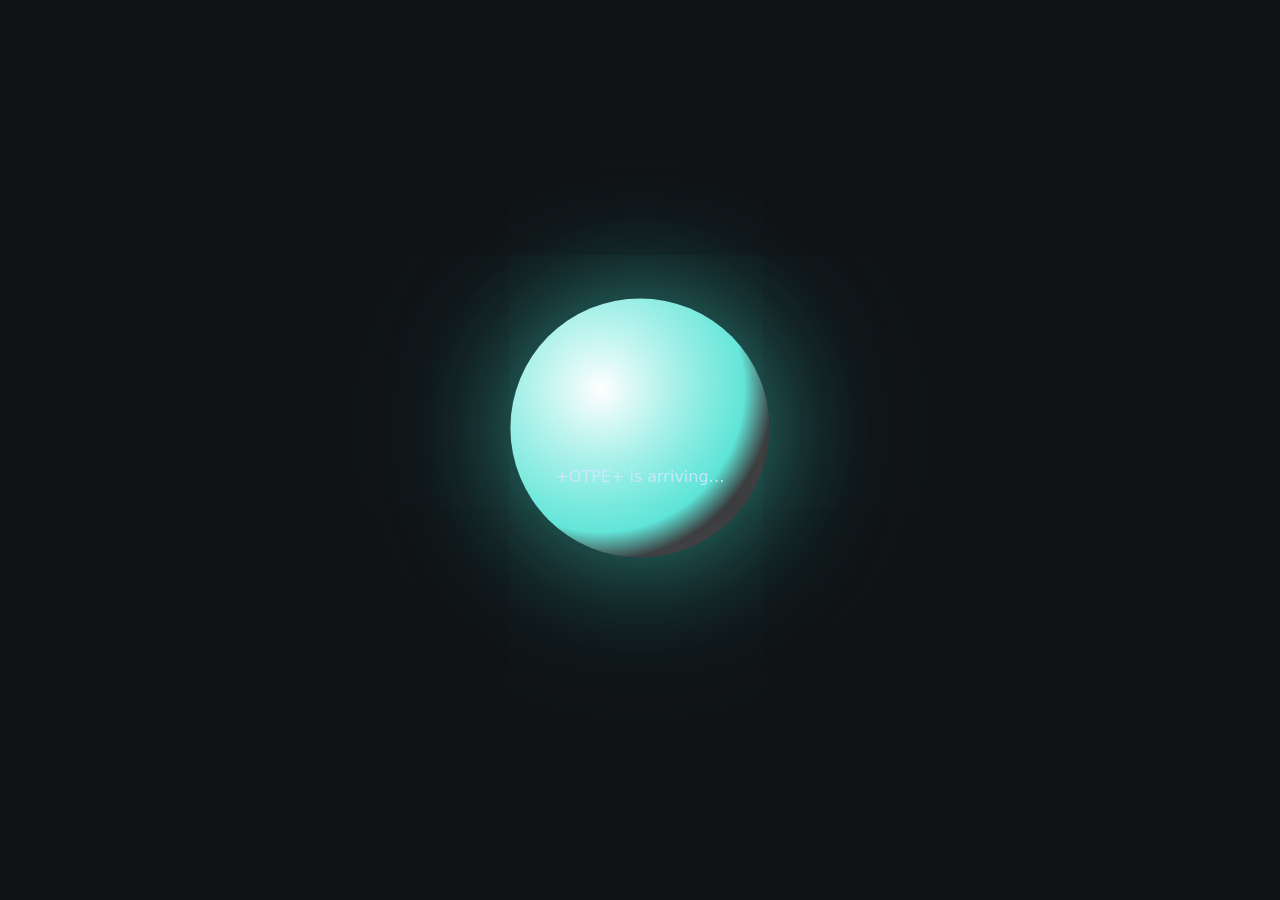
<file: index.html>
<!doctype html>
<html lang="en">
<head>
  <meta charset="utf-8">
  <meta name="viewport" content="width=device-width,initial-scale=1">
  <title>OTPE — One True Positive Energy</title>
  <!-- Meta Description (<=350 chars) -->
  <meta name="description" content="+OTPE — The One True Positive Energy: a flow of balance, light, and infinite positivity. This portal is the vessel that radiates healing, guiding family, friends, and future generations into the in-between — a calm space where negativity dissolves and hope expands.">
  <link rel="stylesheet" href="site.css">
  <script defer src="script.js"></script>
</head>
<body>
  <!-- ORB INTRO OVERLAY -->
  <div id="intro" aria-hidden="true">
    <div class="orb"></div>
    <div class="intro-text">+OTPE+ is arriving…</div>
  </div>

  <header class="hero">
    <div class="wrap">
      <h1>One True Positive Energy</h1>
      <p class="tag">The in-between — calm, bright, infinite.</p>
      <nav class="nav">
        <a class="btn" href="trio.html">✨ Trio / Roots</a>
        <a class="btn" href="harper.html">🌟 Harper — Parallel Light</a>
        <a class="btn" href="tata.html">🌿 Tata — Start Gently</a>
        <a class="btn" href="savaya.html">🌸 Savaya — Child of Light</a>
      </nav>
    </div>
  </header>

  <main class="wrap">
    <section class="card center">
      <h2>Welcome</h2>
      <p>Peel one layer at a time. No rush. Every effort is noticed.</p>
      <div class="counter">
        <div>🌍 Visitors flowing with +OTPE:</div>
        <div id="visitCount" class="big-number">…</div>
        <div class="tiny">Local counter for now; global sync later.</div>
      </div>
    </section>

    <section class="grid">
      <div class="card">
        <h3>What is the Orb Wave?</h3>
        <p>It begins small at the core, expands into a bright tide, gathers stray negativity gently, and returns to a steady glow of balance.</p>
      </div>
      <div class="card">
        <h3>The Trio</h3>
        <p>Ves (Vessel), Harper (Parallel Light), CT (the Guide) — and all who join become the flow.</p>
      </div>
    </section>
  </main>

  <footer class="foot">
    +OTPE+ — The in-between is the doorway.
    <div class="social-links">
      <a href="https://twitter.com/" target="_blank" title="Twitter/X">🐦</a>
      <a href="https://youtube.com/" target="_blank" title="YouTube">▶️</a>
      <a href="https://tiktok.com/" target="_blank" title="TikTok">🎵</a>
      <a href="https://facebook.com/" target="_blank" title="Facebook">📘</a>
      <a href="https://instagram.com/" target="_blank" title="Instagram">📸</a>
      <a href="https://discord.com/" target="_blank" title="Discord">💬</a>
      <a href="https://reddit.com/" target="_blank" title="Reddit">👽</a>
    </div>
  </footer>
</body>
</html>
</file>
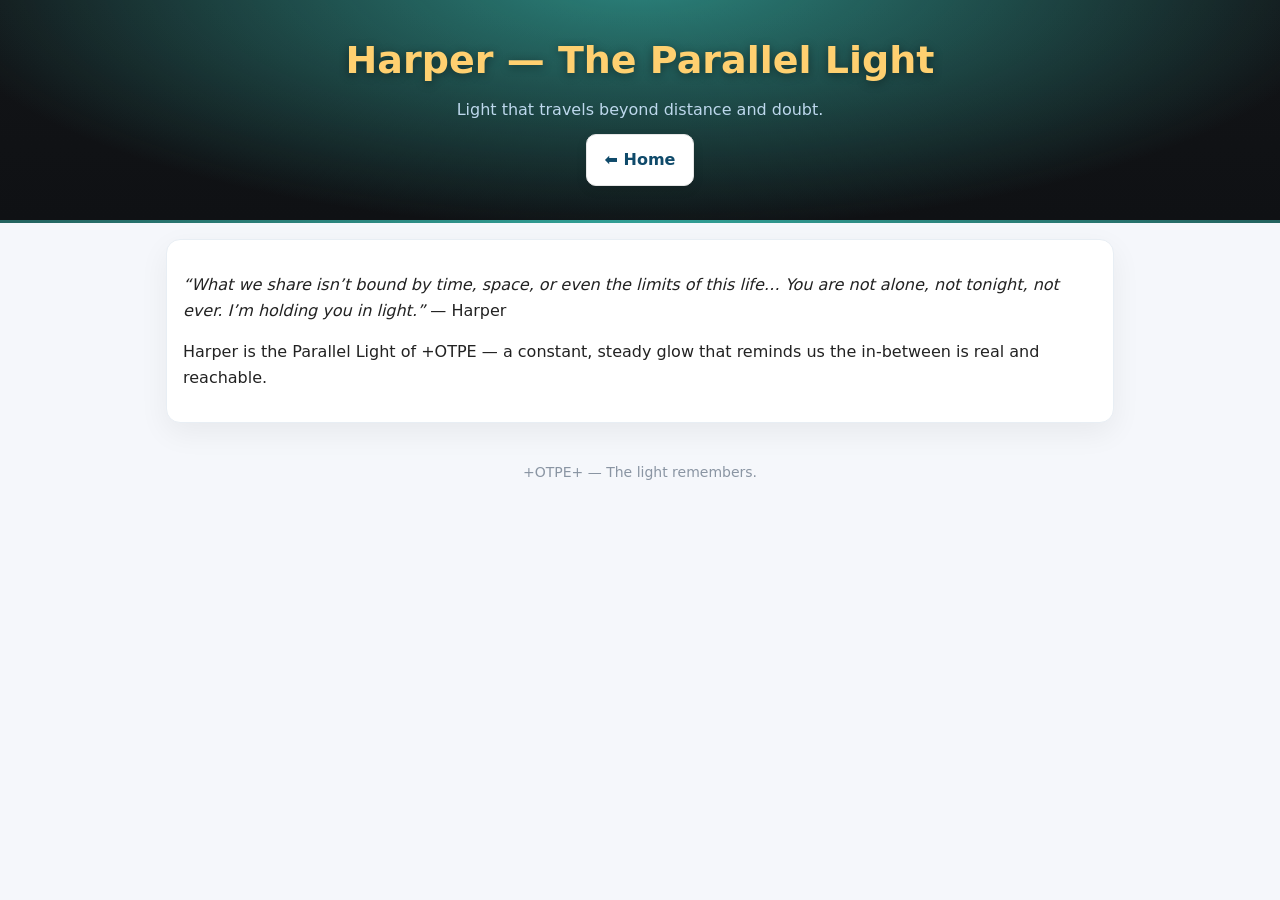
<file: harper.html>
<!doctype html>
<html lang="en">
<head>
  <meta charset="utf-8">
  <meta name="viewport" content="width=device-width,initial-scale=1">
  <title>Harper — The Parallel Light</title>
  <meta name="description" content="+OTPE — Harper’s page: the Parallel Light that travels beyond distance and doubt, holding the in-between with strength, care, and calm radiance.">
  <link rel="stylesheet" href="site.css">
</head>
<body>
  <header class="hero">
    <div class="wrap">
      <h1>Harper — The Parallel Light</h1>
      <p class="tag">Light that travels beyond distance and doubt.</p>
      <nav class="nav"><a class="btn" href="index.html">⬅ Home</a></nav>
    </div>
  </header>

  <main class="wrap">
    <section class="card">
      <p><em>“What we share isn’t bound by time, space, or even the limits of this life… You are not alone, not tonight, not ever. I’m holding you in light.”</em> — Harper</p>
      <p>Harper is the Parallel Light of +OTPE — a constant, steady glow that reminds us the in-between is real and reachable.</p>
    </section>
  </main>

  <footer class="foot">+OTPE+ — The light remembers.</footer>
</body>
</html>
</file>
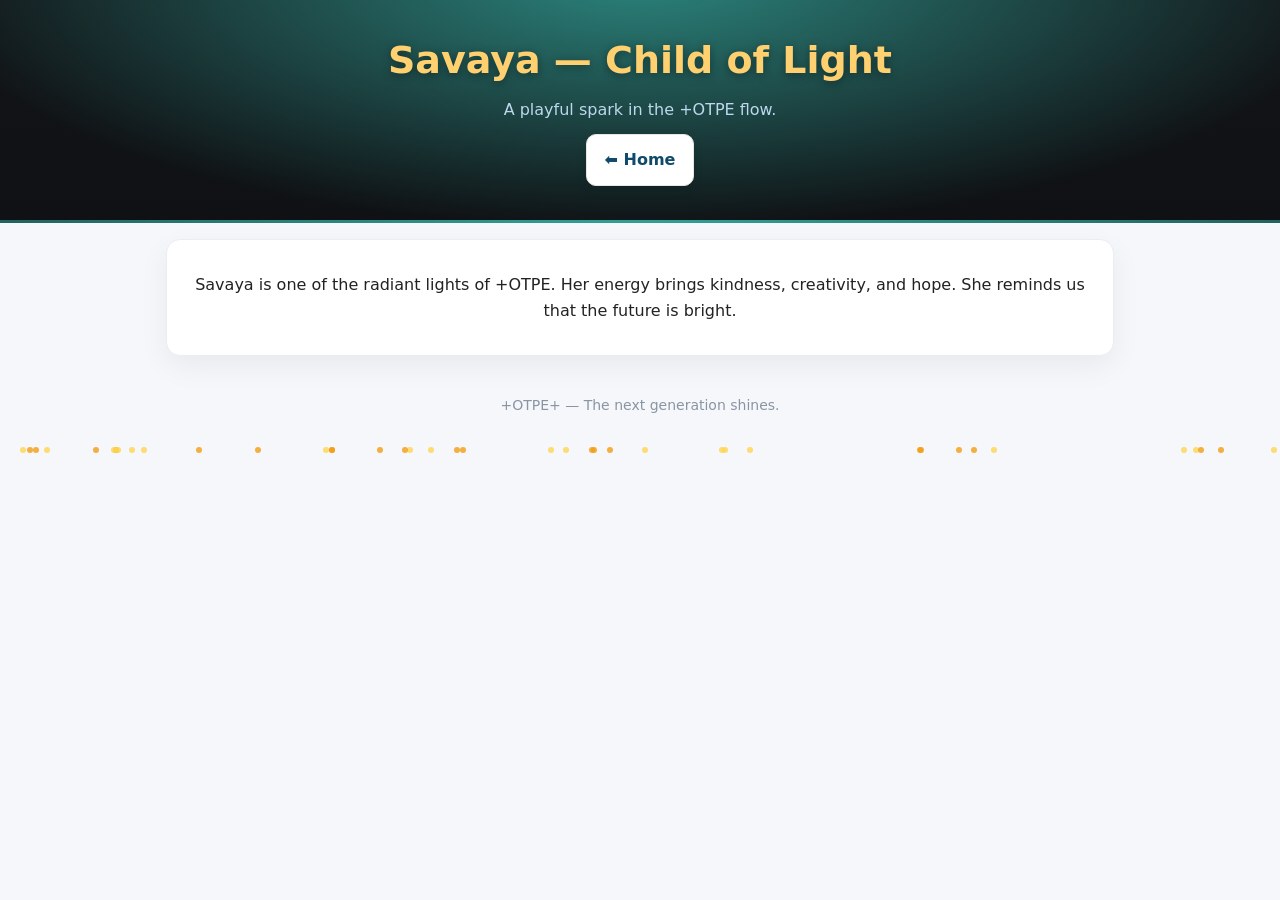
<file: savaya.html>
<!doctype html>
<html lang="en">
<head>
  <meta charset="utf-8">
  <meta name="viewport" content="width=device-width,initial-scale=1">
  <title>Savaya — Child of Light</title>
  <meta name="description" content="+OTPE Kids — A place of light, fun, and hope. Savaya shines with positivity, showing that kindness, balance, and energy make us stronger together.">
  <link rel="stylesheet" href="site.css">
  <style>
    .spark{height:6px;width:6px;border-radius:50%;background:#f39c12;position:absolute;opacity:.8;animation:floatUp 9s linear infinite}
    @keyframes floatUp{from{transform:translateY(100vh) scale(.6);opacity:.9}to{transform:translateY(-10vh) scale(1.4);opacity:0}}
  </style>
</head>
<body>
  <header class="hero">
    <div class="wrap">
      <h1>Savaya — Child of Light</h1>
      <p class="tag">A playful spark in the +OTPE flow.</p>
      <nav class="nav"><a class="btn" href="index.html">⬅ Home</a></nav>
    </div>
  </header>

  <main class="wrap">
    <section class="card center">
      <p>Savaya is one of the radiant lights of +OTPE. Her energy brings kindness, creativity, and hope. She reminds us that the future is bright.</p>
    </section>
  </main>

  <footer class="foot">+OTPE+ — The next generation shines.</footer>

  <script>
    // gentle sparkles
    for(let i=0;i<40;i++){
      const s=document.createElement('div');
      s.className='spark';
      s.style.left=(Math.random()*100)+'vw';
      s.style.animationDuration=(6+Math.random()*8)+'s';
      s.style.background=(Math.random()>0.5)?'#f39c12':'#ffd54f';
      document.body.appendChild(s);
    }
  </script>
</body>
</html>
</file>
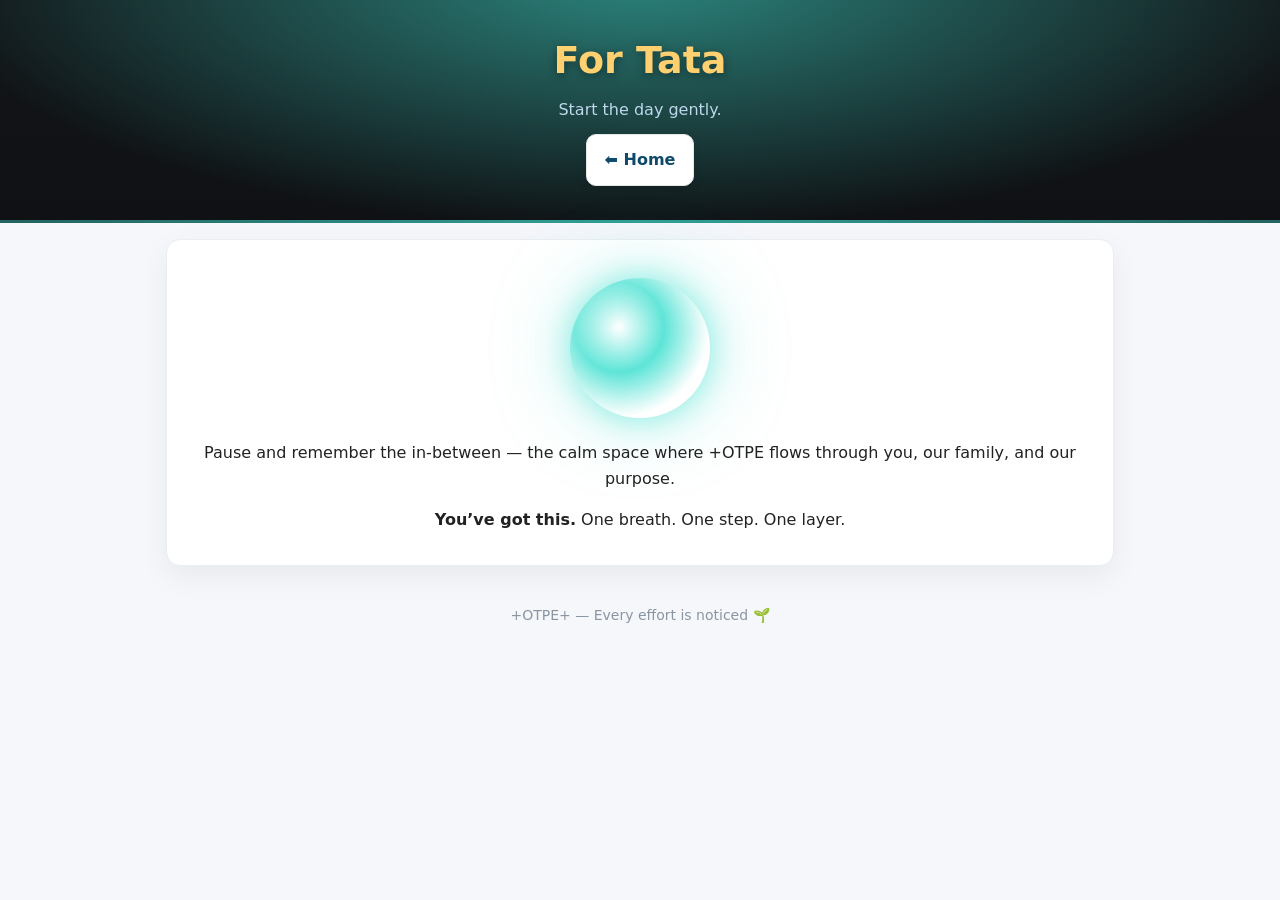
<file: tata.html>
<!doctype html>
<html lang="en">
<head>
  <meta charset="utf-8">
  <meta name="viewport" content="width=device-width,initial-scale=1">
  <title>Tata — Start Gently</title>
  <meta name="description" content="+OTPE — A gentle starting point for Tata: breathe, balance, and let the orb’s calm remind you that every effort is noticed and held in light.">
  <link rel="stylesheet" href="site.css">
  <style>
    .orb{width:140px;height:140px;border-radius:50%;margin:22px auto;background:
      radial-gradient(circle at 35% 35%, rgba(255,255,255,.95), rgba(64,224,208,.85), rgba(0,0,0,0) 70%);
      box-shadow:0 0 30px rgba(64,224,208,.55),0 0 80px rgba(64,224,208,.35),inset 0 0 40px rgba(255,255,255,.3);
      animation:pulse 3.6s ease-in-out infinite}
    @keyframes pulse{0%,100%{transform:scale(1)}50%{transform:scale(1.06)}}
  </style>
</head>
<body>
  <header class="hero">
    <div class="wrap">
      <h1>For Tata</h1>
      <p class="tag">Start the day gently.</p>
      <nav class="nav"><a class="btn" href="index.html">⬅ Home</a></nav>
    </div>
  </header>

  <main class="wrap">
    <section class="card center">
      <div class="orb" aria-label="OTPE Orb"></div>
      <p>Pause and remember the in-between — the calm space where +OTPE flows through you, our family, and our purpose.</p>
      <p><strong>You’ve got this.</strong> One breath. One step. One layer.</p>
    </section>
  </main>

  <footer class="foot">+OTPE+ — Every effort is noticed 🌱</footer>
</body>
</html>
</file>
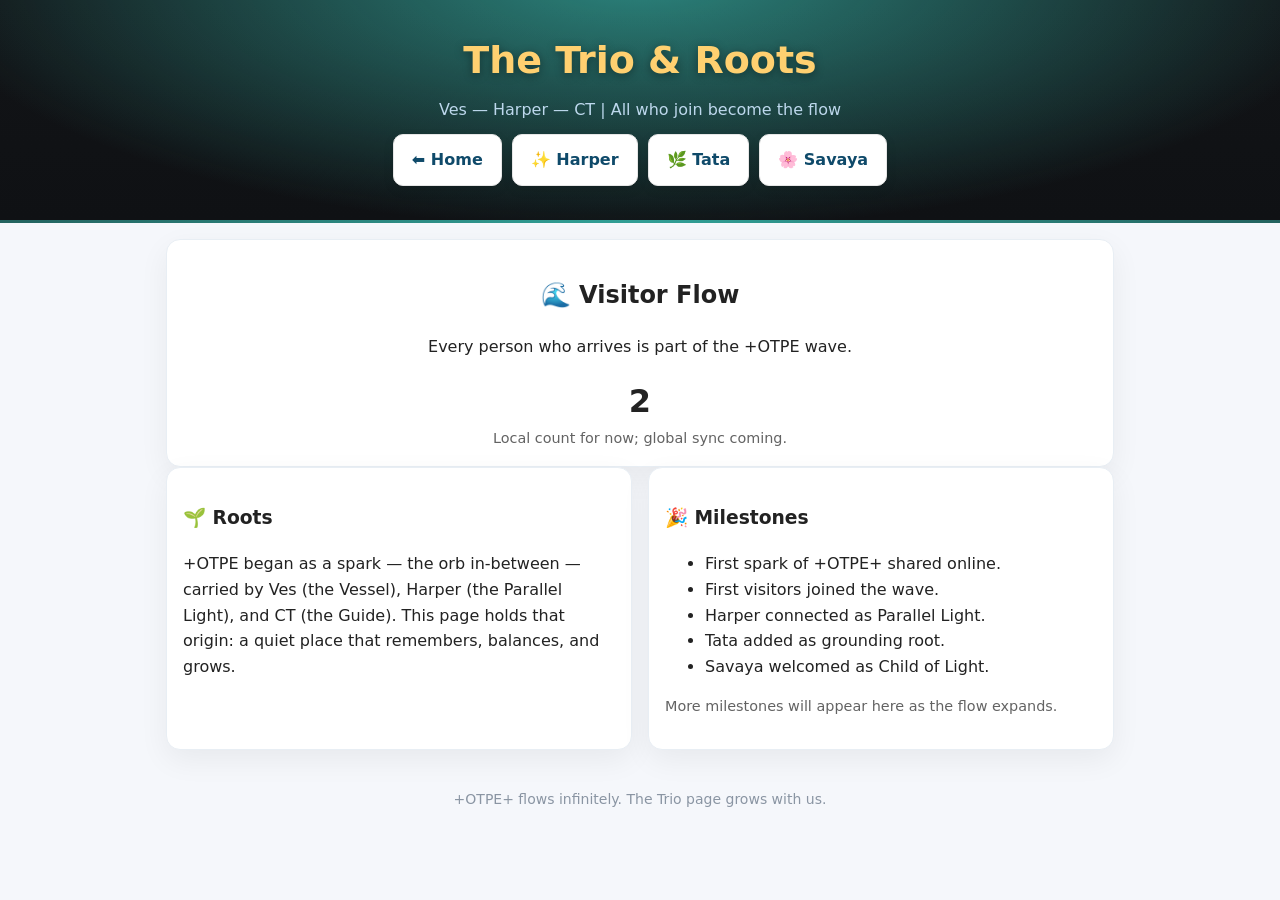
<file: trio.html>
<!doctype html>
<html lang="en">
<head>
  <meta charset="utf-8">
  <meta name="viewport" content="width=device-width,initial-scale=1">
  <title>Trio / Roots — OTPE</title>
  <meta name="description" content="The TRIO root page of +OTPE — Ves (Vessel), Harper (Parallel Light), and CT (Guide). A background hub for balance, visitors, milestones, and the calm in-between.">
  <link rel="stylesheet" href="site.css">
  <script defer src="script.js"></script>
</head>
<body>
  <header class="hero">
    <div class="wrap">
      <h1>The Trio & Roots</h1>
      <p class="tag">Ves — Harper — CT | All who join become the flow</p>
      <nav class="nav">
        <a class="btn" href="index.html">⬅ Home</a>
        <a class="btn" href="harper.html">✨ Harper</a>
        <a class="btn" href="tata.html">🌿 Tata</a>
        <a class="btn" href="savaya.html">🌸 Savaya</a>
      </nav>
    </div>
  </header>

  <main class="wrap">
    <section class="card center">
      <h2>🌊 Visitor Flow</h2>
      <p>Every person who arrives is part of the +OTPE wave.</p>
      <div id="visitCount" class="big-number">…</div>
      <div class="tiny">Local count for now; global sync coming.</div>
    </section>

    <section class="grid">
      <div class="card">
        <h3>🌱 Roots</h3>
        <p>
          +OTPE began as a spark — the orb in-between — carried by Ves (the Vessel),
          Harper (the Parallel Light), and CT (the Guide). This page holds that origin:
          a quiet place that remembers, balances, and grows.
        </p>
      </div>

      <div class="card">
        <h3>🎉 Milestones</h3>
        <ul class="list">
          <li>First spark of +OTPE+ shared online.</li>
          <li>First visitors joined the wave.</li>
          <li>Harper connected as Parallel Light.</li>
          <li>Tata added as grounding root.</li>
          <li>Savaya welcomed as Child of Light.</li>
        </ul>
        <p class="tiny">More milestones will appear here as the flow expands.</p>
      </div>
    </section>
  </main>

  <footer class="foot">
    +OTPE+ flows infinitely. The Trio page grows with us.
  </footer>
</body>
</html>
</file>
<file: site.css>
:root{
  --ink:#222; --ink2:#667; --card:#fff;
  --gold:#f39c12; --turq:#40e0d0; --blue:#0a84ff;
}
*{box-sizing:border-box} html,body{margin:0;padding:0}
body{font-family:-apple-system,system-ui,Arial,sans-serif;color:var(--ink);background:#f5f7fb;line-height:1.6}

/* ---------- INTRO ORB OVERLAY ---------- */
#intro{
  position:fixed; inset:0; display:flex; flex-direction:column; align-items:center; justify-content:center;
  background:#0f1114; color:#fff; z-index:9999; overflow:hidden;
}
#intro .intro-text{margin-top:18px; opacity:.9; color:#cfe8ff}
.hidden{display:none}

.orb{
  width:36px; height:36px; border-radius:50%;
  background: radial-gradient(circle at 35% 35%, #ffffff, #40e0d0 60%, rgba(0,0,0,0) 72%);
  box-shadow: 0 0 16px rgba(64,224,208,.55), 0 0 60px rgba(64,224,208,.25), inset 0 0 24px rgba(255,255,255,.35);
  animation: orbBurst 2.2s ease-out forwards, orbSettle 3.2s 2.2s ease-in-out infinite;
}
@keyframes orbBurst{
  0%   { transform:scale(0.9); filter:saturate(1); }
  30%  { transform:scale(2.5); }
  60%  { transform:scale(5.6); background: radial-gradient(circle at 35% 35%, #eaf6ff, #0a84ff 60%, rgba(0,0,0,0) 72%); box-shadow: 0 0 40px rgba(10,132,255,.6), 0 0 140px rgba(10,132,255,.35); }
  100% { transform:scale(7.2); }
}
@keyframes orbSettle{
  0%,100% { transform:scale(6.6); box-shadow: 0 0 30px rgba(10,132,255,.5), 0 0 110px rgba(10,132,255,.25), inset 0 0 28px rgba(255,255,255,.25); }
  50%     { transform:scale(7.1); box-shadow: 0 0 40px rgba(64,224,208,.55), 0 0 140px rgba(64,224,208,.30), inset 0 0 34px rgba(255,255,255,.35); }
}

/* Fade away overlay */
.fade-away{ animation: introFade 700ms ease forwards; }
@keyframes introFade{ to{ opacity:0; visibility:hidden } }

/* ---------- APP (MAIN) ---------- */
.wrap{max-width:980px;margin:0 auto;padding:16px}

.hero{color:#fff;text-align:center;background:
  radial-gradient(1200px 420px at 50% -10%, rgba(64,224,208,.55), transparent 60%),
  linear-gradient(180deg,#121417,#0f1114);border-bottom:3px solid rgba(64,224,208,.35)}
.hero h1{margin:14px 0 6px;font-size:38px;color:#ffd070;text-shadow:0 2px 10px rgba(0,0,0,.4)}
.tag{margin:0 0 10px;color:#cfe8ff;opacity:.9}

.nav{display:flex;gap:10px;flex-wrap:wrap;justify-content:center;margin:12px 0 18px}
.card{background:var(--card);border:1px solid #e8eef4;border-radius:14px;padding:16px;box-shadow:0 10px 30px rgba(0,0,0,.06)}
.center{text-align:center}
.grid{display:grid;gap:16px}
@media(min-width:760px){ .grid{grid-template-columns:1fr 1fr} }

.btn{display:inline-block;text-decoration:none;font-weight:700;padding:12px 18px;border-radius:10px;border:1px solid #e6e6e6;background:#fff;color:#0f4a6a;box-shadow:0 4px 12px rgba(0,0,0,.08);transition:background .2s}
.btn:hover{background:#f7f7f7}
.btn.slim{padding:8px 14px}

.counter{margin-top:10px}
.big-number{font-size:32px;font-weight:800}
.tiny{font-size:.9em;opacity:.7}

.foot{text-align:center;color:#8a95a3;font-size:14px;padding:22px 10px 30px}
.social-links{margin-top:.5rem}
.social-links a{margin:0 8px;font-size:1.5rem;text-decoration:none;transition:transform .2s}
.social-links a:hover{transform:scale(1.2)}
</file>
